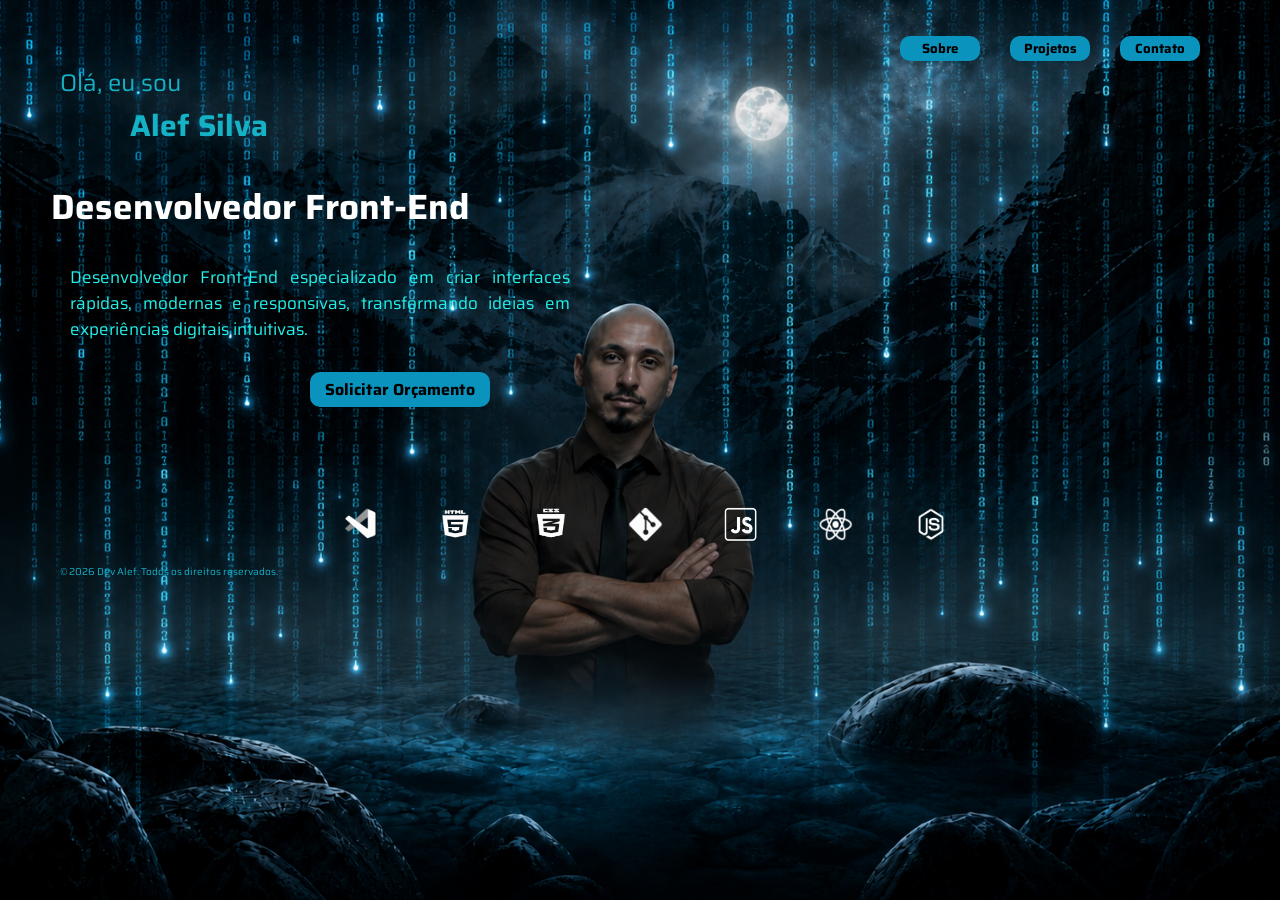
<file: index.html>
<!DOCTYPE html>
<html lang="pt-br">

<head>
    <meta charset="UTF-8">
    <meta name="viewport" content="width=device-width, initial-scale=1.0">
    <link rel="preconnect" href="https://fonts.googleapis.com">
    <link rel="preconnect" href="https://fonts.gstatic.com" crossorigin>
    <link href="https://fonts.googleapis.com/css2?family=Saira:ital,wght@0,100..900;1,100..900&display=swap"
        rel="stylesheet">
    <link rel="stylesheet" href="style.css">
    <title>Dev Alef - Front-End</title>
</head>

<body>

    <header>
        
        <a href="./sobre.html">
        <button>
            Sobre
        </button>
        </a>

        <a href="./galeria.html">
            <button>
                Projetos
            </button>
        </a>


        <li class="contact-menu">
            <button id="contactBtn" class="nav-btn">
                Contato
            </button>

            <div id="socialDropdown" class="social-dropdown">

                <p class="p-contatos">Vamos trabalhar juntos?</p>
                
                <a href="https://github.com/alef-fullstack" target="_blank">
                   <img class="icons-social" src="./assets/icons/icons8-github-50.png"> GitHub
                </a>

                <a href="https://www.linkedin.com/in/alefsilva-dev/" target="_blank">
                  <img class="icons-social" src="./assets/icons/icons8-linkedin-50.png">  LinkedIn
                </a>

                <a href="https://instagram.com/dev.alef" target="_blank">
                  <img class="icons-social" src="./assets/icons/icons8-instagram-50.png">  Instagram
                </a>

                <a href="https://wa.me/5518996861835?text=Quero%20um%20or%C3%A7amento%20para%20um%20projeto!" target="_blank">
                  <img class="icons-social" src="./assets/icons/icons8-whatsapp-50.png">  WhatsApp
                </a>
            </div>
        </li>

    </header>
    <p>Olá, eu sou 
        <br>
       <span><b>Alef Silva</b></span></p>

    <div>
        <h1>Desenvolvedor Front-End</h1>
        <p class="descrition">Desenvolvedor Front-End especializado em criar interfaces rápidas, modernas e responsivas,
            transformando ideias em experiências digitais intuitivas.</p>
        <br>
        <a href="https://wa.me/5518996861835?text=Quero%20um%20or%C3%A7amento%20para%20um%20projeto!" target="_blank">
            <button class="orcament">Solicitar Orçamento</button>
        </a>
    </div>

    <footer>
        <div class="container-icons">
            <img class="icons" src="./assets/icons/vscode.png">
            <a href="https://formacoes.devclub.com.br/verify/8c66381518642041bf52467e962679ebe61fc2ea"><img
                    class="icons" src="./assets/icons/html.png"></a>
            <a href="https://formacoes.devclub.com.br/verify/b582e360be54960e0c852ff7b88497728ee576ec"><img
                    class="icons" src="./assets/icons/css.png"></a>
            <a href="https://formacoes.devclub.com.br/verify/1f2deafa151169c2616051b1893593d4b8df0e14"><img
                    class="icons" src="./assets/icons/git.png"></a>
            <a href="https://formacoes.devclub.com.br/verify/18cebde1bb28ac55c8886bee6edc515fa52710a9"><img
                    class="icons" src="./assets/icons/js.png"></a>
            <img class="icons" src="./assets/icons/react.png">
            <img class="icons" src="./assets/icons/node.png">
        </div>
        <p class="direits">© 2026 Dev Alef. Todos os direitos reservados.</p>
        </p>
    </footer>

</body>
<script src="script.js"></script>

</html>
</file>
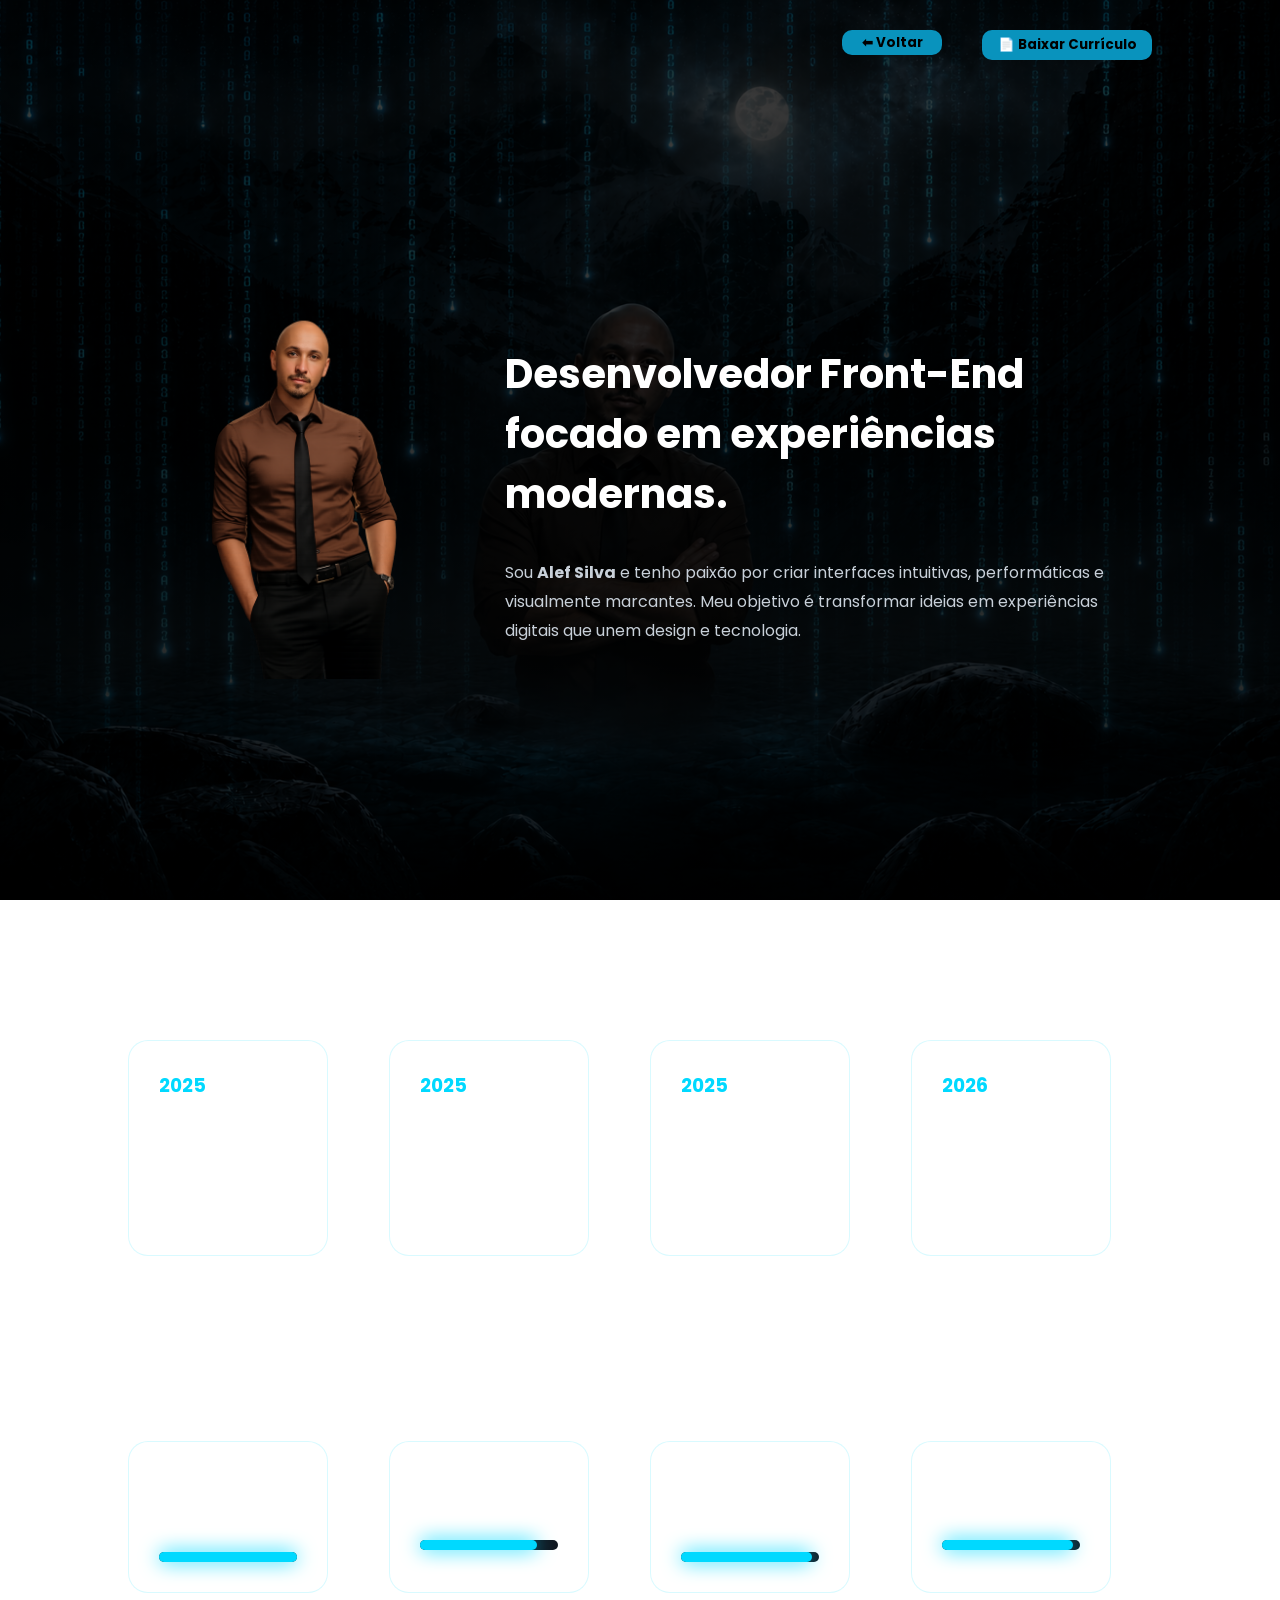
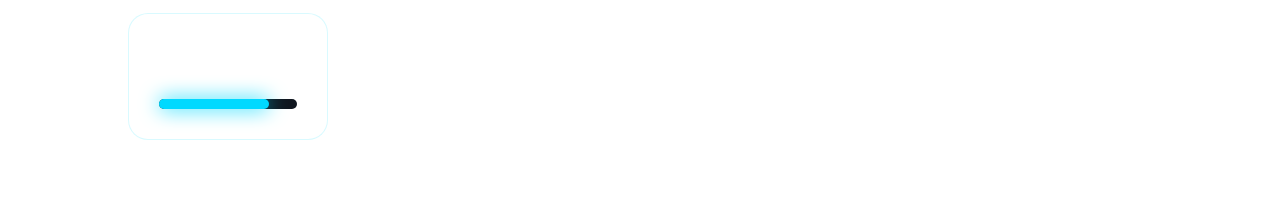
<file: sobre.html>
<!DOCTYPE html>
<html lang="pt-BR">

<head>
    <meta charset="UTF-8">
    <meta name="viewport" content="width=device-width, initial-scale=1.0">

    <title>Sobre | Alef Silva</title>

    <link rel="stylesheet" href="style-sobre.css">

    <link rel="preconnect" href="https://fonts.googleapis.com">
    <link href="https://fonts.googleapis.com/css2?family=Poppins:wght@300;400;500;600;700&display=swap"
        rel="stylesheet">
</head>

<body>

    <header>

        <nav>


            <ul>
                <button class="cv-btn">
                    <a href="./index.html">
                       ⬅ Voltar
                    </a>
                </button>

                <button class="cv-btn2">
                    <a href="./assets/curriculo/Curriculo Dev Alef.pdf">
                        📄 Baixar Currículo
                    </a>
                </button>


            </ul>

        </nav>

    </header>

    <main>

        <section class="hero">

            <div class="foto">

                <img src="./assets/profile.png" alt="Alef">

            </div>

            <div class="texto">

                <h1>
                    Desenvolvedor Front-End focado em experiências modernas.
                </h1>

                <p>
                    Sou <b>Alef Silva</b> e tenho paixão por criar interfaces
                    intuitivas, performáticas e visualmente marcantes.
                    Meu objetivo é transformar ideias em experiências
                    digitais que unem design e tecnologia.
                </p>

            </div>

        </section> 

        <h2>Minha Jornada</h2>

        <section class="timeline">

            

            <div class="item">
                <h3>2025</h3>
                <p>Primeiros estudos em HTML, CSS e lógica de programação.</p>
            </div>

            <div class="item">
                <h3>2025</h3>
                <p>HTML, CSS e JavaScript.</p>
            </div>

            <div class="item">
                <h3>2025</h3>
                <p>React, Git, GitHub, Projetos reais, responsividade...</p>
            </div>

            <div class="item">
                <h3>2026</h3>
                <p>Construção de soluções profissionais.</p>
            </div>

        </section>

        <h2>Soft Skills</h2>

        <section class="skills">

            

            <div class="skill">

                <span>Comunicação eficaz</span>

                <div class="bar">
                    <div class="fill" style="width:100%"></div>
                </div>

            </div>

            <div class="skill">

                <span>Adaptabilidade</span>

                <div class="bar">
                    <div class="fill" style="width:85%"></div>
                </div>

            </div>

            <div class="skill">

                <span>Trabalho em equipe</span>

                <div class="bar">
                    <div class="fill" style="width:95%"></div>
                </div>

            </div>

            <div class="skill">

                <span>Resiliência</span>

                <div class="bar">
                    <div class="fill" style="width:95%"></div>
                </div>

            </div>

            <div class="skill">

                <span>Empatia</span>

                <div class="bar">
                    <div class="fill" style="width:80%"></div>
                </div>

            </div>

        </section>

    </main>

</body>

</html>
</file>
<file: style.css>
*{
    margin: 0;
    padding: 0;
    box-sizing: border-box;
    font-family: "Saira", sans-serif;
    
}


html{
    background-image: url("assets/background.png");
     background-size: cover; 
  background-position: center; 
  background-repeat: no-repeat; 
  height: 100vh; 
  width: 100%;
}

p{
    color: #15b2c6;
    margin-left: 60px;
    font-size: 24px;
}

header{
    color: #FFFFFF;
    font-size: 25px;
    display: flex;
    gap: 30px;
    align-items: center;
    justify-content: end;
    margin-right: 80px;
    margin-top: 25px;
}

span{
    margin-left: 70px;
    font-size: 30px;
}

button{
    cursor: pointer;
    width: 80px;
    height: 25px;
    border-radius: 10px;
    border: none;
    font-weight: bold;
    color: #000000;
    background: #0993bd;
    transition: .3s;
}

.botton-login{
    transition: transform .6s ease-in;
}

button:active {
    background-color: #13a09b;
    opacity: 0.8;
}

button:hover{
    background-color: #5cb5c4;
    box-shadow: 0 0 8px #7dccda,
    0 0 15px #2a6765;
     transform-origin: bottom left;
   transform: rotate(-2deg);
    
}

.contact-menu {
  position: relative;
  list-style-type: none
}

.social-dropdown {
  position: absolute;
  top: 20px;
  right: 0;

  display: flex;
  flex-direction: column;
  gap: 10px;

  min-width: 100px;

  opacity: 0;
  transform: translateY(-20px);
  pointer-events: none;

  transition:
    opacity 0.4s ease,
    transform 0.4s ease;

  z-index: 999;
}

.social-dropdown.active {
  opacity: 1;
  transform: translateY(0);
  pointer-events: all;
}

.social-dropdown a {
  padding: 12px 16px;

  background: rgba(0, 183, 255, 0.15);
  backdrop-filter: blur(10px);

  border: 1px solid rgba(0, 183, 255, 0.4);
  border-radius: 10px;

  color: #00d9ff;
  text-decoration: none;

  transition: 0.3s;
}

.social-dropdown a:hover {
  transform: translateX(5px);
  background: rgba(0, 183, 255, 0.25);
  box-shadow: 0 0 15px rgba(0, 217, 255, 0.4);
}

.p-contatos{
    font-size: 25px;
    width: 300px;
    margin-bottom: 15px;
    font-weight: bold;
}

div{
    margin: 30px 0 0 10px;
}

h1{
    color: #FFFFFF;
    font-size: 35px;
    width: 500px;
    text-align: center;
}

.descrition{
    margin-top: 30px;
    font-size: 17px;
    width: 500px;
    text-align: justify;
    color: #23f1ea;
}

.orcament{
    margin-top: 5px;
    margin-left: 300px;
    color: #000000;
    width: 180px;
    height: 35px;
    font-size: 16px;
}

.container-icons{
    margin-top: 100px;
    display: flex;
    gap: 60px;
    justify-content: center;
}

.icons{
    width: 35px;
    height: 35px;
    transform: .3s;

}

.icons:hover{
     box-shadow: 0 0 20px #7dccda,
    0 0 15px #2a6765;
    border-radius: 10px;
    transform-origin: bottom left;
   transform: rotate(-10deg);
   transition: transform .3s ease-in;
    
}

.icons-social{
    width: 25px;
    height: 25px;
}

.direits{
    margin-top: 15px;
    font-size: 10px;
}

@media screen and (max-width: 500px) {

    button{
        height: 20px;
        width: 70px;
    }
    
    header{
       display: flex;
       justify-content: center;
       gap: 20px;
       margin-bottom: 15px;
       margin-left: 180px;
    }

    p{
        margin-left: 15px;
    }

    .p-contatos{
    font-size: 15px;
    width: 180px;
    margin-bottom: 15px;
    font-weight: bold;
}
        

    h1{
        font-size: 25px;
       width: 300px;
        
    }

    .descrition{
        font-size: 15px;
        width: 350px;

    }

    .orcament{
        margin-left: 275px;
        width: 100px;
        height: 50px;
    }

    .container-icons{
        display: flex;
        gap: 18px;
        justify-content: center;
        align-items: center;
        margin-top: 200px;
        margin-bottom: 50px;
    }

    .direits{
        color: #23f1ea;
        font-size: 15px;
    }

}
</file>
<file: style-sobre.css>
* {
    margin: 0;
    padding: 0;
    box-sizing: border-box;
    font-family: 'Poppins', sans-serif;
}

body {
    background:
        linear-gradient(rgba(0, 0, 0, .75),
            rgba(0, 0, 0, .85)),
        url('./assets/background.png');

    background-size: cover;
    background-position: center;
    background-attachment: fixed;

    color: white;
}

nav {
    display: flex;
    justify-content: end;
    align-items: center;

    padding: 30px 10%;
}

nav ul {
    display: flex;
    gap: 40px;
    list-style: none;
}

nav a {
    color: rgb(0, 0, 0);
    text-decoration: none;
}

.logo {
    color: #00d9ff;
    font-weight: 700;
}

.hero {
    min-height: 90vh;

    display: flex;
    align-items: center;
    justify-content: center;

    gap: 80px;

    padding: 0 10%;
}

.foto img {
    width: 250px;

    border-radius: 20px;

    border: none;

}

.texto {
    max-width: 600px;
}

.texto span {
    color: #00d9ff;
}

.texto h1 {
    font-size: 40px;
    margin-bottom: 35px;
}

.texto p {
    color: #c8d0d9;
    line-height: 1.8;
}

h2{
    text-align: center;
    margin-bottom: 30px;
}

.timeline{
    display: grid;
    grid-template-columns: repeat(auto-fit, minmax(200px, 1fr));
    gap: 20px;
}

.timeline,
.skills {
    padding: 25px 10%;
}

.timeline h2,
.skills h2 {
    text-align: center;
    margin-bottom: 60px;
}

.item {
    background: rgba(255, 255, 255, .03);
    margin-bottom: 20px;
    padding: 30px;
    width: 200px;
    border-radius: 20px;
    border: 1px solid rgba(0, 217, 255, .15);
}

h3{
    color: #00d9ff;

}
.item:hover {
    box-shadow: 0 0 8px #D5FBFD,
    0 0 15px #2a6765;
     transform: scale(1.05);
    transform-origin: bottom left;
   transform: rotate(-2deg);
}

h2{
    margin-top: 50px;
}

.skill {
    background: rgba(255, 255, 255, .03);

    padding: 30px;
    width: 200px;
    border-radius: 20px;
    border: 1px solid rgba(0, 217, 255, .15);
    display: grid;
    grid-template-columns: repeat(auto-fit);
    gap: 20px;
}

.skills{
     display: grid;
    grid-template-columns: repeat(auto-fit, minmax(200px, 1fr));
    gap: 20px;
    margin-bottom: 50px;

}

.skill:hover {
    box-shadow: 0 0 8px #D5FBFD,
    0 0 15px #2a6765;
     transform: scale(1.05);
    transform-origin: bottom left;
   transform: rotate(-2deg);
}

.bar {
    height: 10px;
    background: #10161f;
    border-radius: 20px;
    margin-top: 10px;
}

.fill {
    height: 100%;
    border-radius: 20px;
    background: #00d9ff;
    box-shadow:
        0 0 20px #00d9ff;
}

.cv-btn {
    cursor: pointer;
    width: 100px;
    height: 25px;
    border-radius: 10px;
    border: none;
    font-weight: bold;
    color: #000000;
    background: #0993bd;
    transition: .3s;
}

.cv-btn:hover{
    background-color: #7dccda;
    box-shadow: 0 0 8px #D5FBFD,
    0 0 15px #2a6765;
     transform: scale(1.05);
    transform-origin: bottom left;
   transform: rotate(-2deg);
}

.cv-btn2{
    cursor: pointer;
    width: 170px;
    height: 30px;
    border-radius: 10px;
    border: none;
    font-weight: bold;
    color: #000000;
    background: #0993bd;
    transition: .3s;
}

.cv-btn2:hover{
    background-color: #7dccda;
    box-shadow: 0 0 8px #D5FBFD,
    0 0 15px #2a6765;
     transform: scale(1.05);
    transform-origin: bottom left;
   transform: rotate(-2deg);
}

@media screen and (max-width: 500px) {

    .hero{
    display: grid;
    grid-template-columns: repeat(auto-fit, minmax(200px, 1fr));
    gap: 20px;
       
}

.item, .skill {
    width: 320px;
    
}
 

}
</file>
